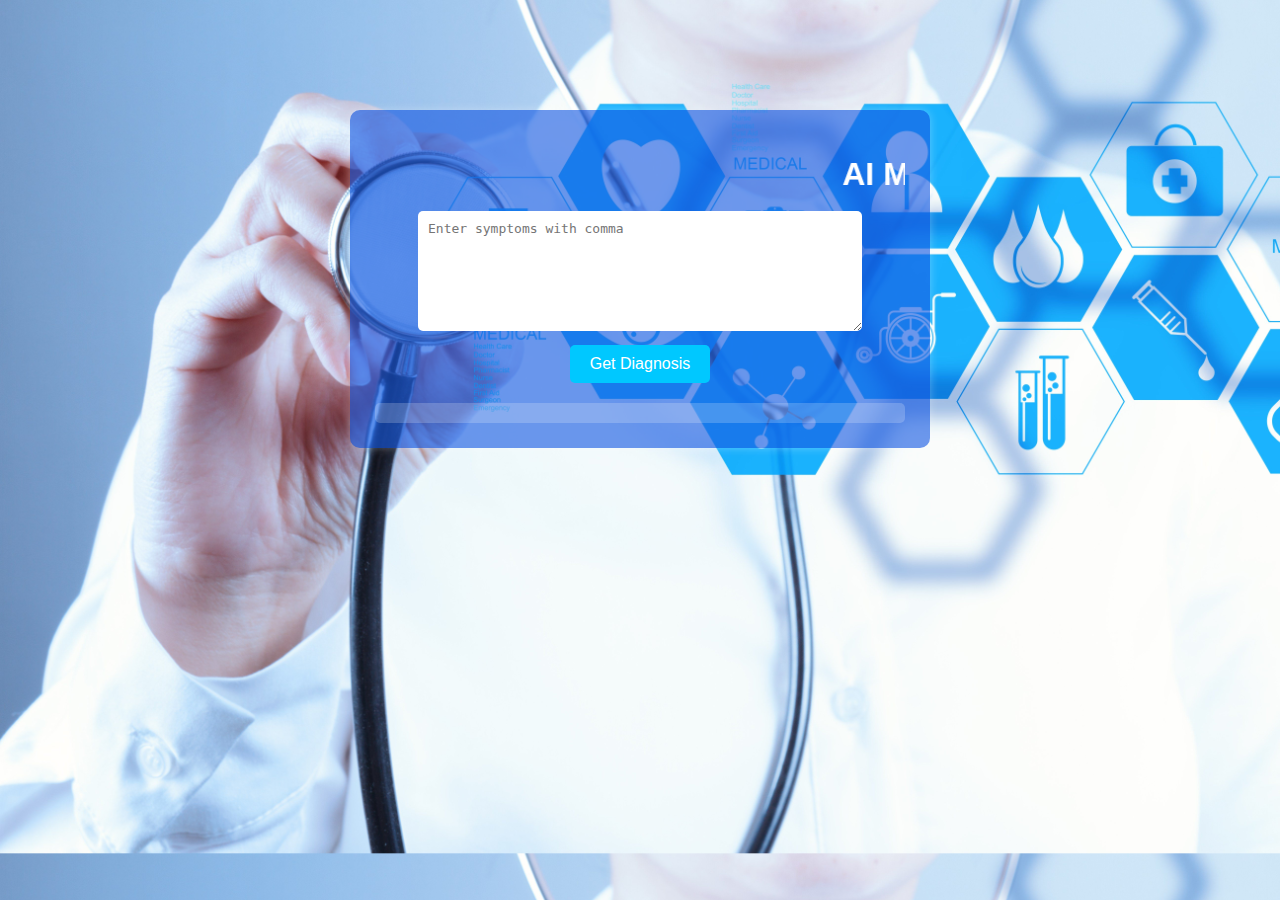
<file: target/classes/static/index.html>
<!DOCTYPE html>
<html lang="en">
<head>
    <meta charset="UTF-8">
    <meta name="viewport" content="width=device-width, initial-scale=1.0">
    <title>AI Medical Diagnosis</title>
    <link rel="stylesheet" href="styles.css">
</head>
    <body>
        <center>
        <div class="container">
            <h1><marquee behavior="scroll" scrollamount="10" direction="left">AI Medical Diagnosis System</marquee></h1>
            <textarea id="symptomInput" placeholder="Enter symptoms with comma"></textarea>
            <button onclick="getDiagnosis()">Get Diagnosis</button>
            <div id="result"></div>
        </div>
        <script src="script.js"></script>
        </center>
    </body>
</html>
</file>
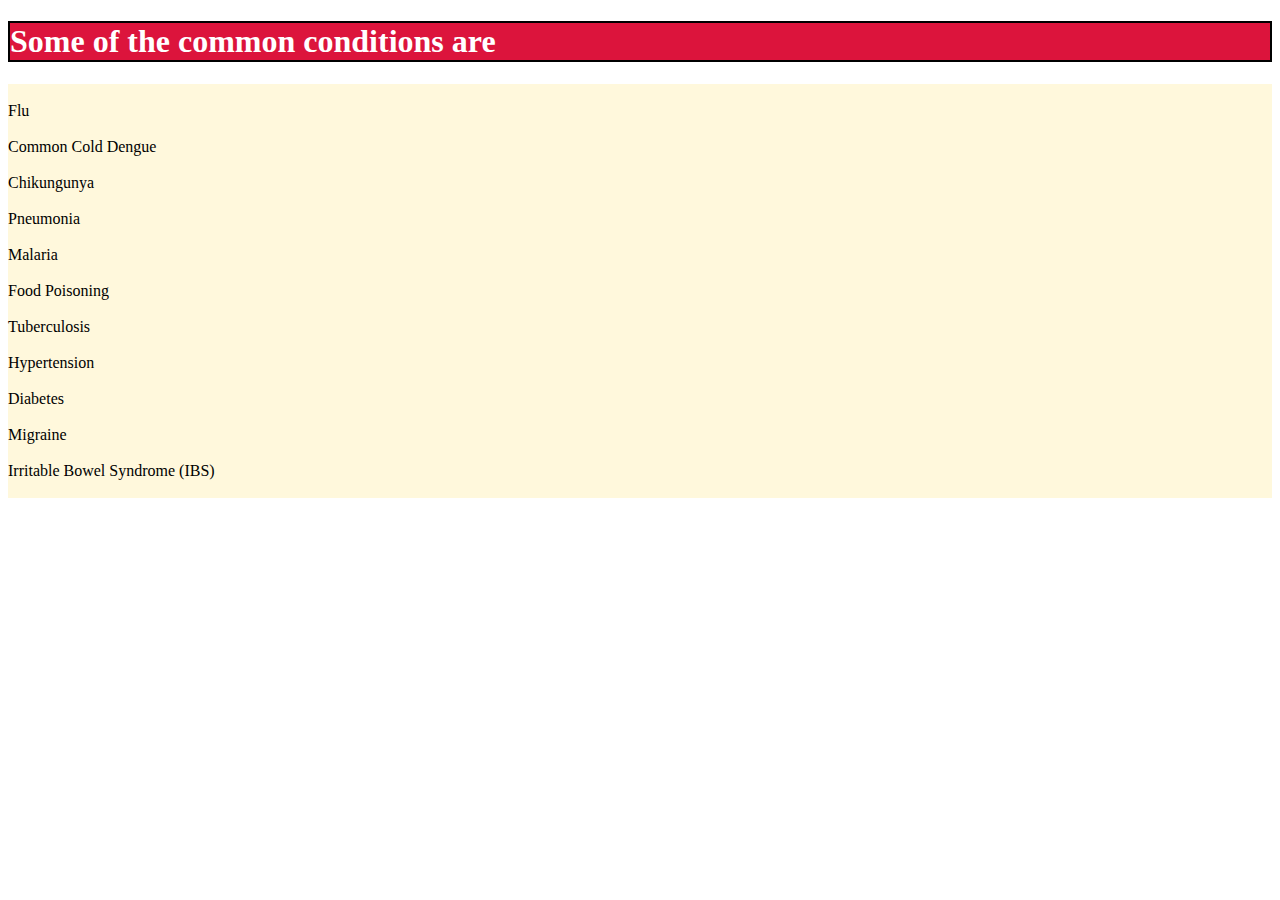
<file: target/classes/static/conditions.html>
<!DOCTYPE html>
<html lang="en">
<head>
    <meta charset="UTF-8">
    <meta name="viewport" content="width=device-width, initial-scale=1.0">
    <title>Conditions</title>
    <h1 style="color: white; background-color:crimson; border: 2px solid black;">Some of the common conditions are</h1>
    <p style="color: black; background-color: cornsilk;">
        <br>
         Flu  <br><br>
         Common Cold
         Dengue  <br><br>
         Chikungunya  <br><br>
         Pneumonia  <br><br>
         Malaria  <br><br>
         Food Poisoning  <br><br>
         Tuberculosis  <br><br>
         Hypertension  <br><br>
         Diabetes  <br><br>
         Migraine  <br><br>
         Irritable Bowel Syndrome (IBS)  <br><br>
     </p>
</head>
<body>
   
</body>
</html>
</file>
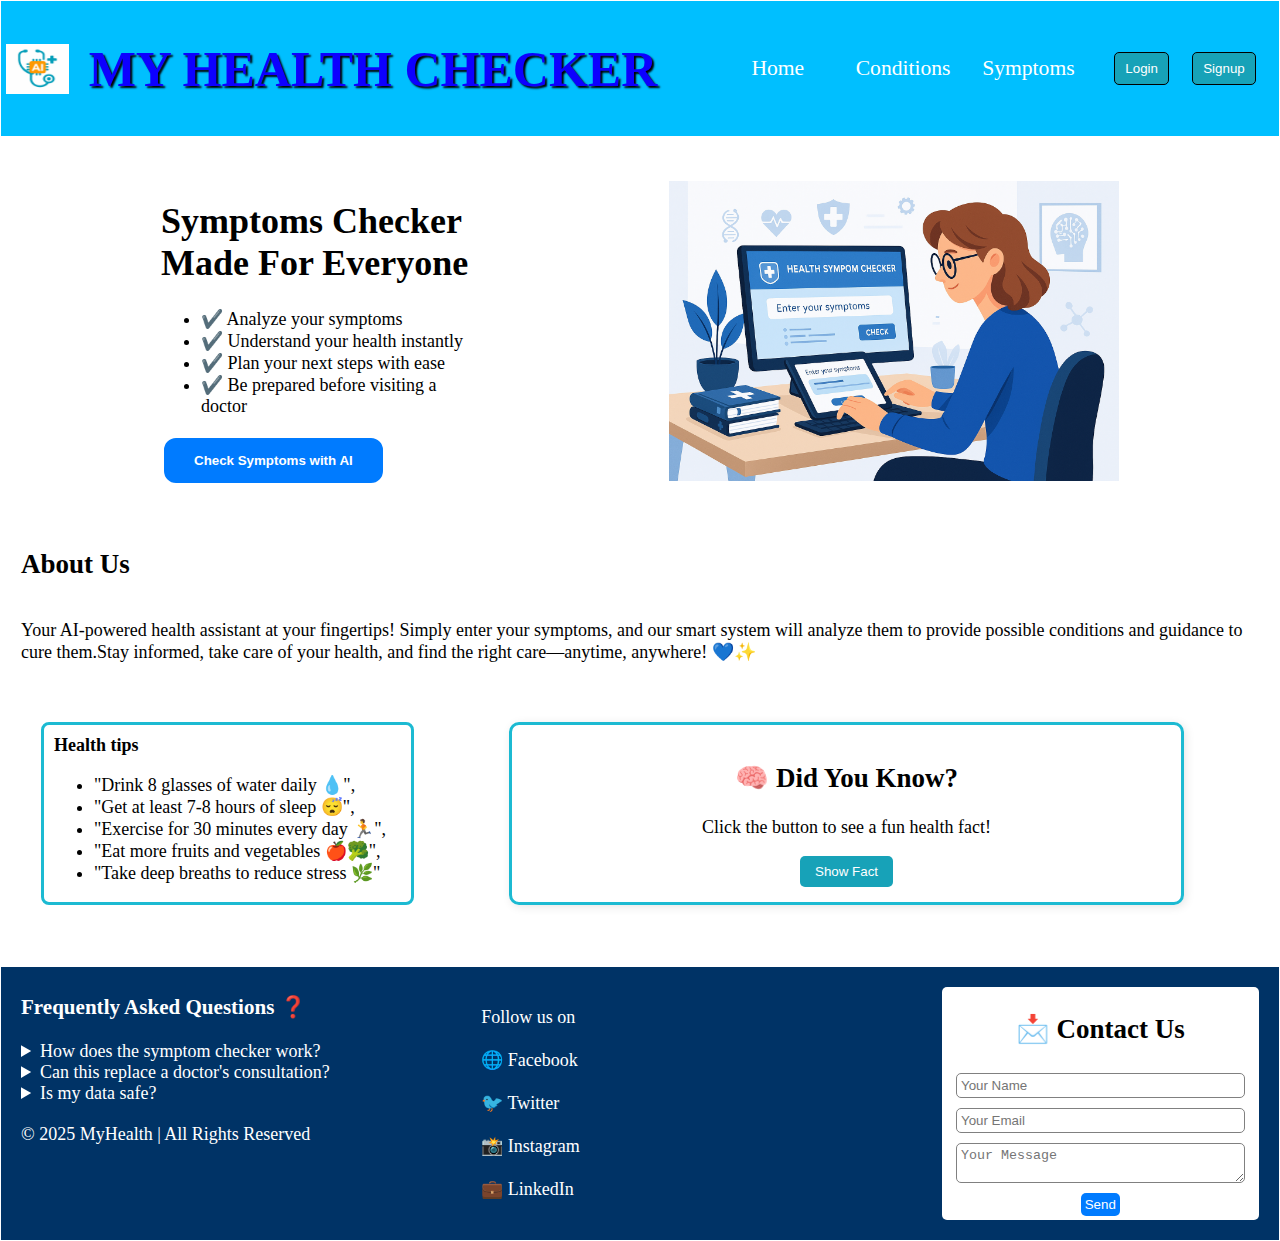
<file: target/classes/static/first.html>
<!DOCTYPE html>
<html lang="en">
    <head>
        <meta charset="UTF-8">
        <meta name="viewport" content="width=device-width, initial-scale=1.0">
        <title>AI MEDICAL DIAGNOSIS</title>
        <link href="https://fonts.googleapis.com/css2?family=Overpass:ital,wght@0,100..900;1,100..900&display=swap">
        <link rel="stylesheet" href="first.css">
        <link rel="icon" type="image/png" href="images/logo.png">
    </head>
    <body>
        <div class="navbar">
           <img src="images/logo.png" alt="Logo" class="logo">
           <div class="title"><strong><h1>MY HEALTH CHECKER</h1></strong></div>
           <a id="Home" href="">Home</a> 
           <a id="conditions" href="./conditions.html">Conditions</a>
           <a id="symptoms" href="./Symptoms.html">Symptoms</a>
           <section id="buttons">
            <button id="login_btn">Login</button> 
            <button id="signup_btn">Signup</button>
           </section>
          
        </div>
        <div class="center">
            <div class="box">
                <h1>Symptoms Checker Made For Everyone </h1>
                <ul id="points">
                    <li>✔️ Analyze your symptoms</li>
                    <li>✔️ Understand your health instantly</li>
                    <li>✔️ Plan your next steps with ease</li>
                    <li>✔️ Be prepared before visiting a doctor</li>
                </ul>
                <a class="check_btn" href="index.html"> <button>
                    <b>Check Symptoms with AI</b> </button></a>
               
            </div>
            <div class="image">
                <img  src="./first.png" alt="image">
            </div>
            

        </div>
      
        <div class="left-div">
                <h2>About Us</h2>
                <p> Your AI-powered health assistant at your fingertips! Simply enter your symptoms, and our smart system will analyze them to provide possible conditions and guidance to cure them.Stay informed, take care of your health, and find the right care—anytime, anywhere! 💙✨</p>  
        </div>
        <br>
      
        <div class="middle">
            <label for="For u"></label>
        <div class="tips">
           <b>Health tips</b>
            <ul>
                <li>"Drink 8 glasses of water daily 💧",</li>
                <li>"Get at least 7-8 hours of sleep 😴",</li>
                <li>"Exercise for 30 minutes every day 🏃",</li>
                <li>"Eat more fruits and vegetables 🍎🥦",</li>
                <li>"Take deep breaths to reduce stress 🌿"</li>
            </ul>
        </div>
        <div class="fact-box">
            <h2>🧠 Did You Know?</h2>
            <p id="healthFact">Click the button to see a fun health fact!</p>
            <button onclick="showHealthFact()">Show Fact</button>
        </div>
        </div>
        <script src="first.js"></script>
        
    </body>
    <br><br>
    <footer class="footer">
        <div class="footer-left">
            <h3>Frequently Asked Questions ❓</h3>
            <details>
                <summary style="cursor: pointer;">How does the symptom checker work?</summary>
                <p>Simply enter your symptoms, and our AI will analyze them to provide possible conditions.</p>
            </details>
            <details>
                <summary style="cursor: pointer;">Can this replace a doctor's consultation?</summary>
                <p>No, this is for informational purposes only. Always consult a medical professional for advice.</p>
            </details>
            <details>
                <summary style="cursor: pointer;">Is my data safe?</summary>
                <p>Yes, we prioritize your privacy and ensure your data remains secure.</p>
            </details>
            <p style="margin-top: 20px;">© 2025 MyHealth | All Rights Reserved</p>
        </div>
        <div class="footer-middle">
            <label class="links">Follow us on</label>
            <br><br>
            <a href="https://facebook.com" target="_blank"> 🌐 Facebook</a> 
            <br><br>
            <a href="https://twitter.com" target="_blank">  🐦 Twitter</a> 
            <br>  <br>  
            <a href="https://instagram.com" target="_blank">📸 Instagram</a> 
            <br><br>
            <a href="https://linkedin.com" target="_blank"> 💼 LinkedIn</a>
        </div>
        <div class="footer-right">
            <section class="contact">
                <h2>📩 Contact Us</h2>
                <form>
                    <input type="text" placeholder="Your Name" required>
                    <br>
                    <input type="email" placeholder="Your Email" required>
                    <br>
                    <textarea placeholder="Your Message" required></textarea>
                    <br>
                    <button type="submit">Send</button>
                </form>
            </section>
        </div> 
    </footer>
</html>
</file>
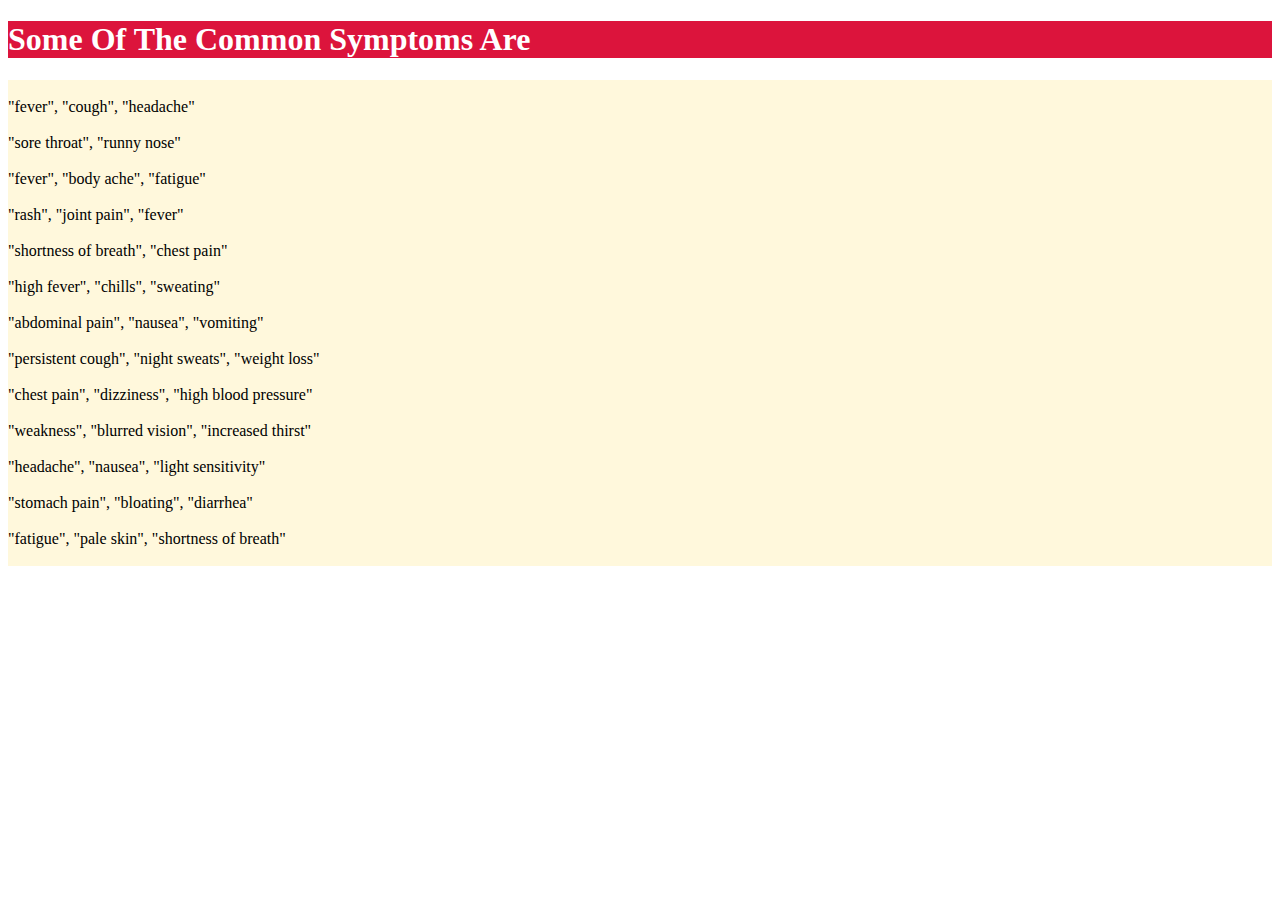
<file: target/classes/static/symptoms.html>
<!DOCTYPE html>
<html lang="en">
<head>
    <meta charset="UTF-8">
    <meta name="viewport" content="width=device-width, initial-scale=1.0">
    <title>Symptoms</title>
    <h1 style="color: white; background-color: crimson;">Some Of The Common Symptoms Are </h1>
    <p style="color: black; background-color: cornsilk;">
        <br>
         "fever", "cough", "headache" <br><br>
         "sore throat", "runny nose" <br><br>
         "fever", "body ache", "fatigue" <br><br>
         "rash", "joint pain", "fever" <br><br>
         "shortness of breath", "chest pain" <br><br>
         "high fever", "chills", "sweating" <br><br>
         "abdominal pain", "nausea", "vomiting" <br><br>
         "persistent cough", "night sweats", "weight loss" <br><br>
         "chest pain", "dizziness", "high blood pressure" <br><br>
         "weakness", "blurred vision", "increased thirst" <br><br>
         "headache", "nausea", "light sensitivity" <br><br>
         "stomach pain", "bloating", "diarrhea" <br><br>
         "fatigue", "pale skin", "shortness of breath" <br><br>
</head>
<body>  
</body>
</html>
</file>
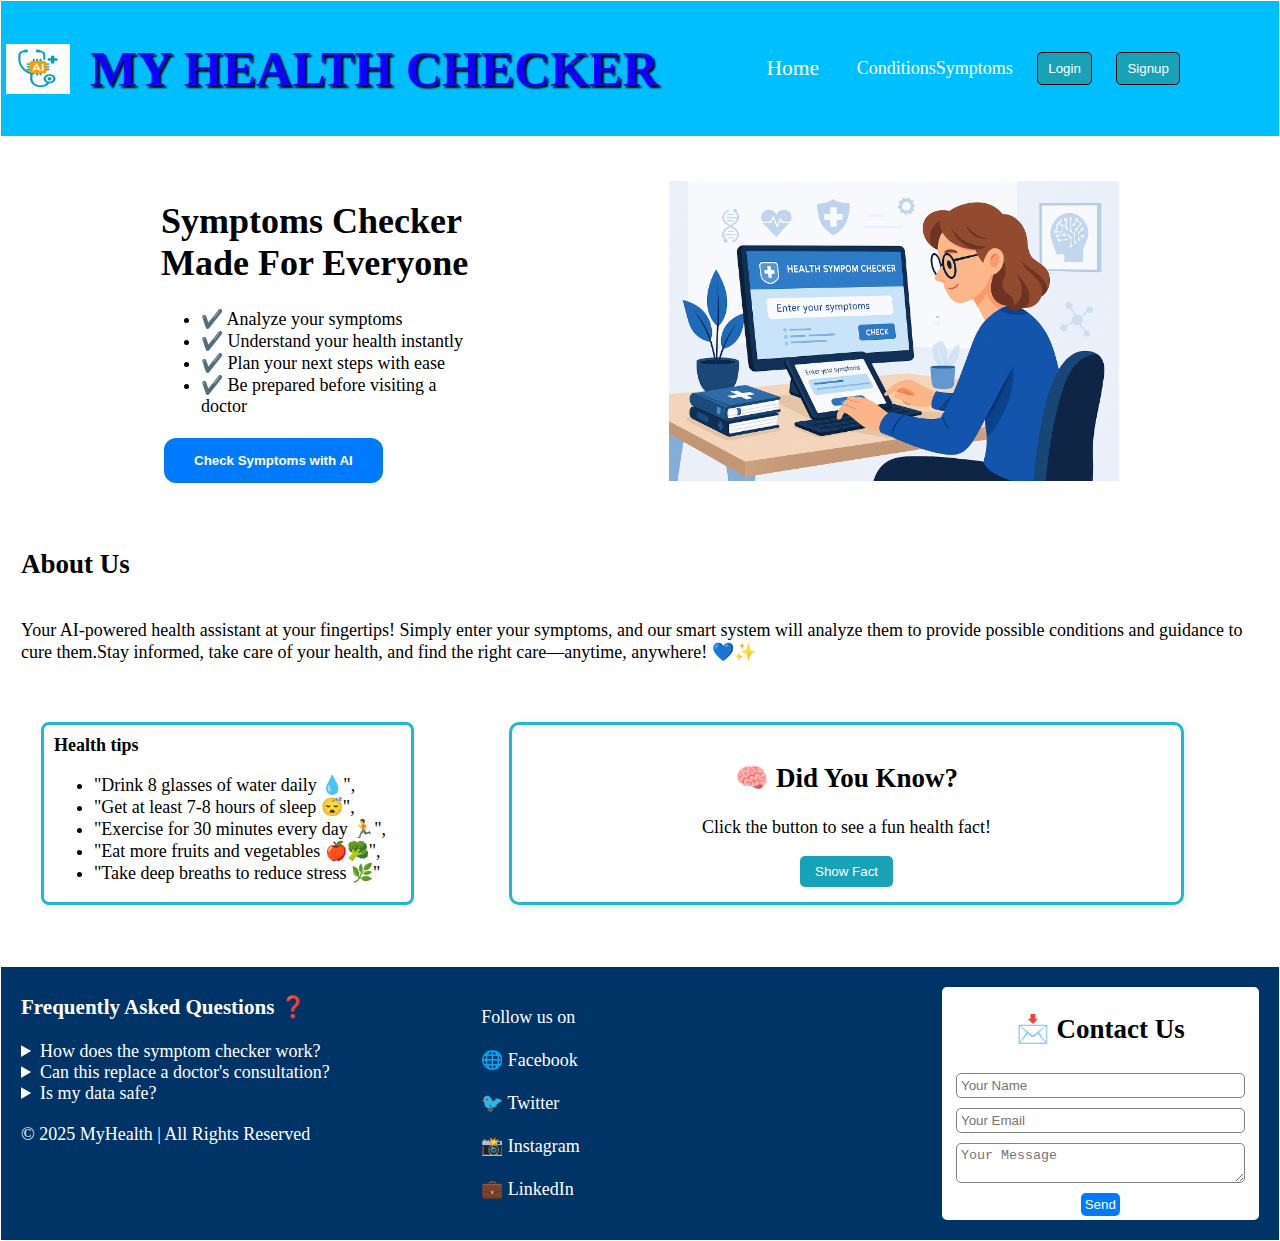
<file: src/main/resources/static/first.html>
<!DOCTYPE html>
<html lang="en">
    <head>
        <meta charset="UTF-8">
        <meta name="viewport" content="width=device-width, initial-scale=1.0">
        <title>AI MEDICAL DIAGNOSIS</title>
        <link href="https://fonts.googleapis.com/css2?family=Overpass:ital,wght@0,100..900;1,100..900&display=swap">
        <link rel="stylesheet" href="first.css">
        <link rel="icon" type="image/png" href="images/logo.png">
    </head>
    <body>
        <div class="navbar">
           <img src="images/logo.png" alt="Logo" class="logo">
           <div class="title"><strong><h1>MY HEALTH CHECKER</h1></strong></div>
           <a id="Home" href="">Home</a> 
           <a id="Conditions" href="./conditions.html">Conditions</a>
           <a id="Symptoms" href="./Symptoms.html">Symptoms</a>
           <section id="buttons">
            <button id="login_btn">Login</button> 
            <button id="signup_btn">Signup</button>
           </section>
          
        </div>
        <div class="center">
            <div class="box">
                <h1>Symptoms Checker Made For Everyone </h1>
                <ul id="points">
                    <li>✔️ Analyze your symptoms</li>
                    <li>✔️ Understand your health instantly</li>
                    <li>✔️ Plan your next steps with ease</li>
                    <li>✔️ Be prepared before visiting a doctor</li>
                </ul>
                <a class="check_btn" href="index.html"> <button>
                    <b>Check Symptoms with AI</b> </button></a>
               
            </div>
            <div class="image">
                <img  src="./first.png" alt="image">
            </div>
            

        </div>
      
        <div class="left-div">
                <h2>About Us</h2>
                <p> Your AI-powered health assistant at your fingertips! Simply enter your symptoms, and our smart system will analyze them to provide possible conditions and guidance to cure them.Stay informed, take care of your health, and find the right care—anytime, anywhere! 💙✨</p>  
        </div>
        <br>
      
        <div class="middle">
            <label for="For u"></label>
        <div class="tips">
           <b>Health tips</b>
            <ul>
                <li>"Drink 8 glasses of water daily 💧",</li>
                <li>"Get at least 7-8 hours of sleep 😴",</li>
                <li>"Exercise for 30 minutes every day 🏃",</li>
                <li>"Eat more fruits and vegetables 🍎🥦",</li>
                <li>"Take deep breaths to reduce stress 🌿"</li>
            </ul>
        </div>
        <div class="fact-box">
            <h2>🧠 Did You Know?</h2>
            <p id="healthFact">Click the button to see a fun health fact!</p>
            <button onclick="showHealthFact()">Show Fact</button>
        </div>
        </div>
        <script src="first.js"></script>
        
    </body>
    <br><br>
    <footer class="footer">
        <div class="footer-left">
            <h3>Frequently Asked Questions ❓</h3>
            <details>
                <summary style="cursor: pointer;">How does the symptom checker work?</summary>
                <p>Simply enter your symptoms, and our AI will analyze them to provide possible conditions.</p>
            </details>
            <details>
                <summary style="cursor: pointer;">Can this replace a doctor's consultation?</summary>
                <p>No, this is for informational purposes only. Always consult a medical professional for advice.</p>
            </details>
            <details>
                <summary style="cursor: pointer;">Is my data safe?</summary>
                <p>Yes, we prioritize your privacy and ensure your data remains secure.</p>
            </details>
            <p style="margin-top: 20px;">© 2025 MyHealth | All Rights Reserved</p>
        </div>
        <div class="footer-middle">
            <label class="links">Follow us on</label>
            <br><br>
            <a href="https://facebook.com" target="_blank"> 🌐 Facebook</a> 
            <br><br>
            <a href="https://twitter.com" target="_blank">  🐦 Twitter</a> 
            <br>  <br>  
            <a href="https://instagram.com" target="_blank">📸 Instagram</a> 
            <br><br>
            <a href="https://linkedin.com" target="_blank"> 💼 LinkedIn</a>
        </div>
        <div class="footer-right">
            <section class="contact">
                <h2>📩 Contact Us</h2>
                <form>
                    <input type="text" placeholder="Your Name" required>
                    <br>
                    <input type="email" placeholder="Your Email" required>
                    <br>
                    <textarea placeholder="Your Message" required></textarea>
                    <br>
                    <button type="submit">Send</button>
                </form>
            </section>
        </div> 
    </footer>
</html>
</file>
<file: target/classes/static/styles.css>
body {
    margin: 100px;
    padding: 10px;
    height: 100%;
    font-family: Arial, sans-serif;
}
body {
    background-image: url(open\ pic.png);
    background-size:cover;
}
.container { 
    position: center;
    background: rgba(24, 91, 226, 0.626);
    padding: 25px;
    border-radius: 10px;
    text-align: center;
    color: white;
    height: 50%;
    width: 50%;
    box-shadow: 0px 0px 10px rgba(255, 255, 255, 0.3);
}
h1 {
    font-size: 2em;
    margin-bottom: 10px;
}
textarea {
    width: 80%;
    height: 100px;
    margin-bottom: 10px;
    font-size: 1em;
    padding: 10px;
    border-radius: 5px;
    border: none;
}
button {
    padding: 10px 20px;
    font-size: 1em;
    background: #00c8ff;
    color: white;
    border: none;
    cursor: pointer;
    border-radius: 5px;
    transition: 0.3s;
}
button:hover {
    background: #007bff;
}
#result {
    margin-top: 20px;
    font-size: 1.2em;
    padding: 10px;
    background: rgba(255, 255, 255, 0.2);
    border-radius: 5px;
}
</file>
<file: target/classes/static/first.css>
.navbar {
    display: flex;
    align-items: center;
    height: 15vh;
    /* padding: 10px 20px; */
    justify-content: left;
    background-color: rgb(0, 191, 255);
}
.logo {
    height: 50px;
    width: 68px;
    margin-right: 20px;
    flex-basis: 5%;
    padding-left: 5px;
}
.title {
    color: rgb(13, 0, 255);
    font-size: 25px;
    font-weight: bold;
    text-shadow: 2px 2px 2px black;
    flex-basis: 50%;
}
#Home{
    display: flex;
    justify-content: center;
    flex-basis: 10%;
    font-size: larger;
}
#Home:hover{
    color: black;
}
#conditions{
    display: flex;
    justify-content: center;
    flex-basis: 10%;
    font-size: larger;
}
#conditions:hover{
    color: black;
}
#symptoms{
    display: flex;
    justify-content: center;
    flex-basis: 10%;
    font-size: larger;
}
#symptoms:hover{
    color: black;
}
#buttons{
    display: flex;
    justify-content: space-evenly;
    color: white;
    background-color: transparent;
    flex-basis: 15%;
}
#login_btn{
    padding: 8px 10px;
    flex-basis: 10%;
    border: 1px solid black;
}
#signup_btn{
    padding: 8px 10px;
    flex-basis: 10%;
    border: 1px solid black;
}
body {
    background-color:white;
    margin: 0;
    padding: 1px;
    min-height: 100px;
    font-size: large;
}
.center{
    display: flex;
    padding: 40px 160px;
    flex-direction: row;
    border-radius: 20px;
    align-items: center;  
}
#box{
    display: flex;
    height: 350px;
    width:500px;
    flex-direction: row;
}
#points{
    display: flex;
    flex-direction: column;
}
.check_btn button {
    background: #007BFF;
    color:white;
    border: solid;
    padding: 15px 30px;
    border-radius: 15px;
}  
.check_btn button:hover{
    cursor: pointer;
    background-color: #1a7de7;
}
.image{
    height: 300px;
    width: 600px;
    display: flex;
    padding-left: 190px;
    gap: 200px 200px;
}
.left-div{
    display: flex;
    justify-content: center;
    flex-direction: column;
    padding-left: 20px;
    padding-right: 20PX;
}
.tips{
    border: 3px solid #1cbad2;
    display:inline-block;
    padding-top: 10px;
    padding-left: 10px;
    padding-right: 25px;
    margin-left: 40px;
    border-radius: 8px;
   
}
.tips:hover{
    background-color: lightyellow;
    box-shadow: 2px 2px 5px black;
    
}
.middle{
    display: flex;
    align-items:center;
    justify-content: space-around;
    
}
.right-div img{
    display: inline;
    height: 300px;
    width: 500px;
}

.fact-box {
    width: 50%;
    margin: 20px auto;
    padding: 15px;
    text-align: center;
    border: 3px solid #1cbad2;
    border-radius: 10px;
    background-color:transparent;
    box-shadow: 2px 2px 10px rgba(0, 0, 0, 0.1);
}
.fact-box:hover{
    background-color: lightgoldenrodyellow;
}

button {
    padding: 8px 15px;
    border: none;
    background-color: #17a2b8;
    color: white;
    border-radius: 5px;
    cursor: pointer;
}

button:hover {
    background-color: #138496;
}

.footer {
    height: 358h;
    display: flex;
    justify-content: space-between; 
    align-items: center;  
    background: #003366;
    color: white;
    padding: 20px;
    flex-wrap: wrap;
}
.footer-left, 
.footer-middle, 
.footer-right {
    width: 25%;  
    text-align: center;
}
.footer-left{
    margin-top:-70px;
    text-align: left;
}
.footer-middle {        
    display:inline;
    flex-direction: column;
    align-items:center; 
    justify-content:center; 
    text-align: left;
}
a {
    color: white;
    text-decoration: none;
}
a:hover{
    color: blueviolet;
}

.footer-right {     
    background: white;
    padding: 4px;
    border-radius: 5px;
    color: black;
}
.footer-right input,
.footer-right textarea {        
    width: 90%;
    padding: 4px;
    margin: 5px 0;
    border: 1px solid gray;
    border-radius: 5px;
}
.footer-right button {      
    background: #007BFF;
    color: white;
    padding: 4px;
    border: none;
    border-radius: 5px;
    cursor: pointer;
}
.footer-right button:hover {        
    background: #0056b3;
}
</file>
<file: src/main/resources/static/first.css>
.navbar {
    display: flex;
    align-items: center;
    height: 15vh;
    /* padding: 10px 20px; */
    justify-content: left;
    background-color: rgb(0, 191, 255);
}
.logo {
    height: 50px;
    width: 68px;
    margin-right: 20px;
    flex-basis: 5%;
    padding-left: 5px;
}
.title {
    color: rgb(13, 0, 255);
    font-size: 25px;
    font-weight: bold;
    text-shadow: 2px 2px 2px black;
    flex-basis: 50%;
}
#Home{
    display: flex;
    justify-content: center;
    flex-basis: 10%;
    font-size: larger;
}
#Home:hover{
    color: black;
}
#conditions{
    display: flex;
    justify-content: center;
    flex-basis: 10%;
    font-size: larger;
}
#conditions:hover{
    color: black;
}
#symptoms{
    display: flex;
    justify-content: center;
    flex-basis: 10%;
    font-size: larger;
}
#symptoms:hover{
    color: black;
}
#buttons{
    display: flex;
    justify-content: space-evenly;
    color: white;
    background-color: transparent;
    flex-basis: 15%;
}
#login_btn{
    padding: 8px 10px;
    flex-basis: 10%;
    border: 1px solid black;
}
#signup_btn{
    padding: 8px 10px;
    flex-basis: 10%;
    border: 1px solid black;
}
body {
    background-color:white;
    margin: 0;
    padding: 1px;
    min-height: 100px;
    font-size: large;
}
.center{
    display: flex;
    padding: 40px 160px;
    flex-direction: row;
    border-radius: 20px;
    align-items: center;  
}
#box{
    display: flex;
    height: 350px;
    width:500px;
    flex-direction: row;
}
#points{
    display: flex;
    flex-direction: column;
}
.check_btn button {
    background: #007BFF;
    color:white;
    border: solid;
    padding: 15px 30px;
    border-radius: 15px;
}  
.check_btn button:hover{
    cursor: pointer;
    background-color: #1a7de7;
}
.image{
    height: 300px;
    width: 600px;
    display: flex;
    padding-left: 190px;
    gap: 200px 200px;
}
.left-div{
    display: flex;
    justify-content: center;
    flex-direction: column;
    padding-left: 20px;
    padding-right: 20PX;
}
.tips{
    border: 3px solid #1cbad2;
    display:inline-block;
    padding-top: 10px;
    padding-left: 10px;
    padding-right: 25px;
    margin-left: 40px;
    border-radius: 8px;
   
}
.tips:hover{
    background-color: lightyellow;
    box-shadow: 2px 2px 5px black;
    
}
.middle{
    display: flex;
    align-items:center;
    justify-content: space-around;
    
}
.right-div img{
    display: inline;
    height: 300px;
    width: 500px;
}

.fact-box {
    width: 50%;
    margin: 20px auto;
    padding: 15px;
    text-align: center;
    border: 3px solid #1cbad2;
    border-radius: 10px;
    background-color:transparent;
    box-shadow: 2px 2px 10px rgba(0, 0, 0, 0.1);
}
.fact-box:hover{
    background-color: lightgoldenrodyellow;
}

button {
    padding: 8px 15px;
    border: none;
    background-color: #17a2b8;
    color: white;
    border-radius: 5px;
    cursor: pointer;
}

button:hover {
    background-color: #138496;
}

.footer {
    height: 358h;
    display: flex;
    justify-content: space-between; 
    align-items: center;  
    background: #003366;
    color: white;
    padding: 20px;
    flex-wrap: wrap;
}
.footer-left, 
.footer-middle, 
.footer-right {
    width: 25%;  
    text-align: center;
}
.footer-left{
    margin-top:-70px;
    text-align: left;
}
.footer-middle {        
    display:inline;
    flex-direction: column;
    align-items:center; 
    justify-content:center; 
    text-align: left;
}
a {
    color: white;
    text-decoration: none;
}
a:hover{
    color: blueviolet;
}

.footer-right {     
    background: white;
    padding: 4px;
    border-radius: 5px;
    color: black;
}
.footer-right input,
.footer-right textarea {        
    width: 90%;
    padding: 4px;
    margin: 5px 0;
    border: 1px solid gray;
    border-radius: 5px;
}
.footer-right button {      
    background: #007BFF;
    color: white;
    padding: 4px;
    border: none;
    border-radius: 5px;
    cursor: pointer;
}
.footer-right button:hover {        
    background: #0056b3;
}
</file>
